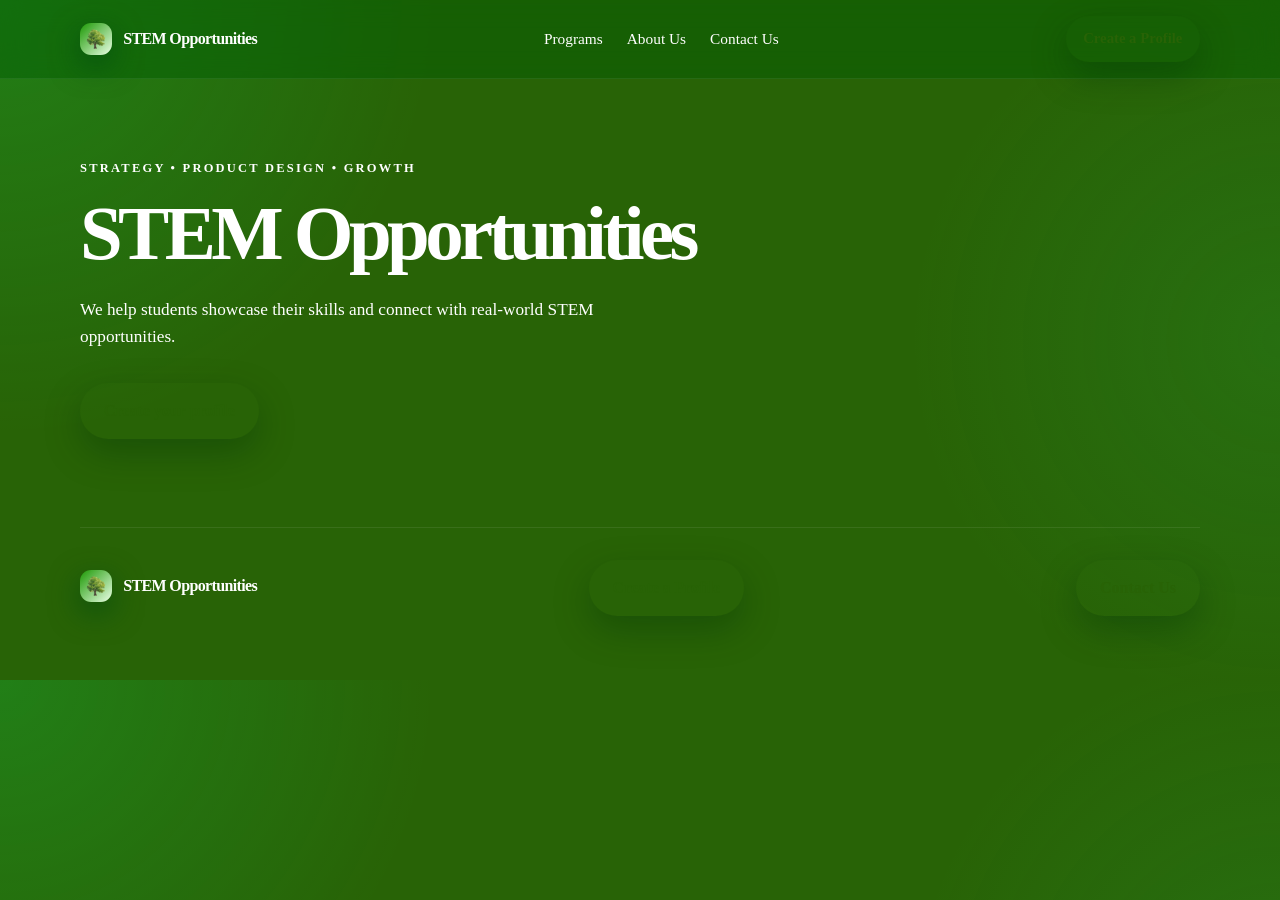
<file: index.html>
<!DOCTYPE html>
<html lang="en">
  <head>
    <meta charset="UTF-8" />
    <meta name="viewport" content="width=device-width, initial-scale=1.0" />
    <title>STEM Opportunities</title>
    <meta
      name="description"
      content="STEM Opportunities highlights the best STEM programs and internships for underrepresented students."
    />
    <link rel="preconnect" href="https://fonts.googleapis.com" />
    <link rel="preconnect" href="https://fonts.gstatic.com" crossorigin />
    <link
      href="https://fonts.googleapis.com/css2?family=Inter:wght@400;500;600;700;800;900&display=swap"
      rel="stylesheet"
    />
    <link rel="stylesheet" href="styles.css" />
  </head>
  <body>
<script src='header.js'> </script>

    <main>
      <section class="hero">
        <div class="container hero-inner">
          <div class="hero-copy">
            <p class="eyebrow">Strategy • product design • growth</p>
            <h1> STEM Opportunities</h1>
            <p class="lead">
              We help students showcase their skills and connect with real-world STEM opportunities.
            </p>
            <div class="hero-actions">
              <a class="button" href="create-profile.html">Create your profile</a>
            </div>
          </div>
        </div>
        </section>
        </main>

<script src='footer.js'></script>

    <script src="script.js"></script>
  </body>
</html>
</file>
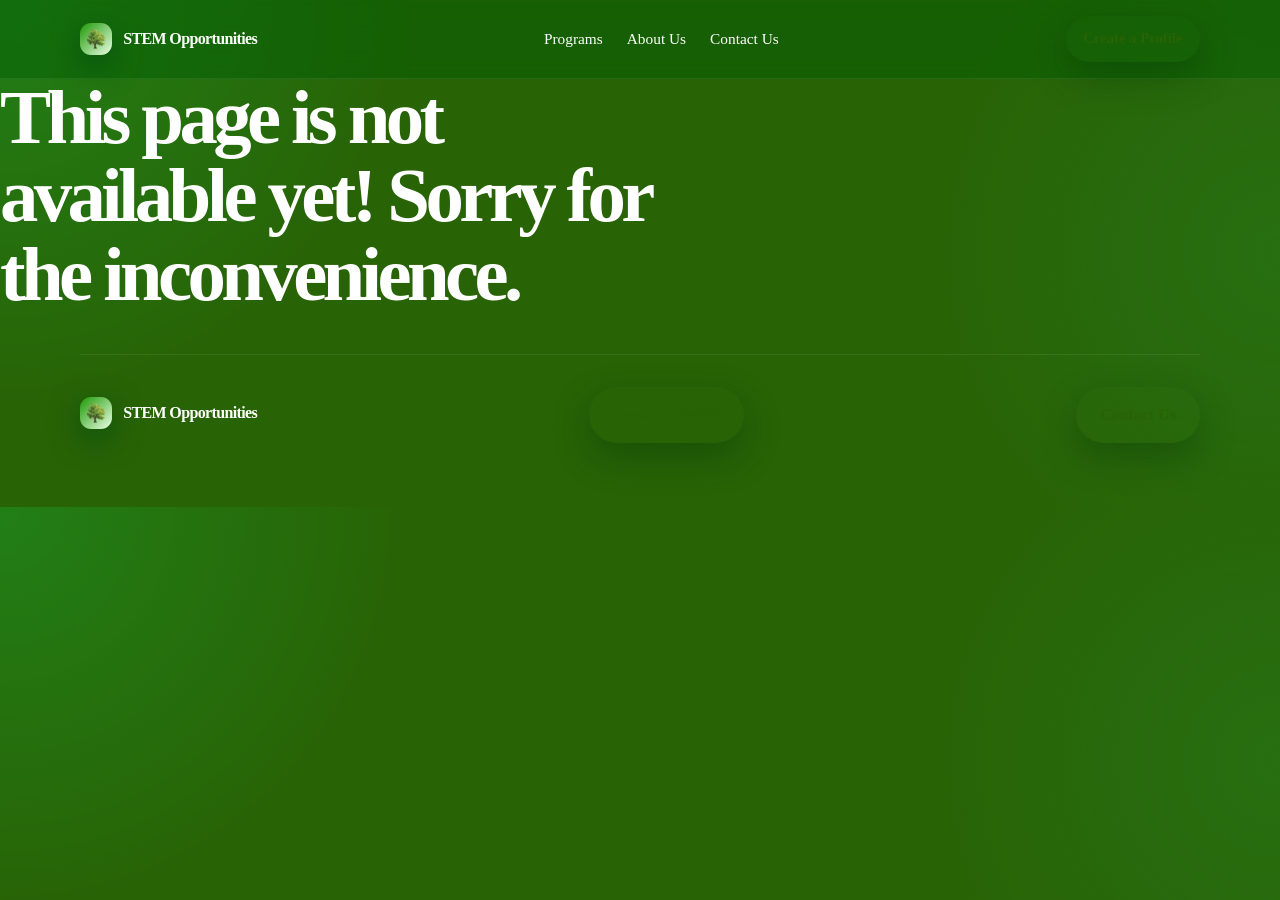
<file: create-profile.html>
<!DOCTYPE html>
<html lang="en">

<head>
    <link rel="preconnect" href="https://fonts.googleapis.com" />
    <link rel="preconnect" href="https://fonts.gstatic.com" crossorigin />
    <link
      href="https://fonts.googleapis.com/css2?family=Inter:wght@400;500;600;700;800;900&display=swap"
      rel="stylesheet"
    />
    <link rel="stylesheet" href="styles.css" />
  </head>


  <body>
<script src='header.js'> </script>
    <h1>
      <span> This page is not available yet! Sorry for the inconvenience. </span>
    </h1>

    <script src='footer.js'></script>

    </body>
      <script src="script.js"></script>
    </html>
</file>
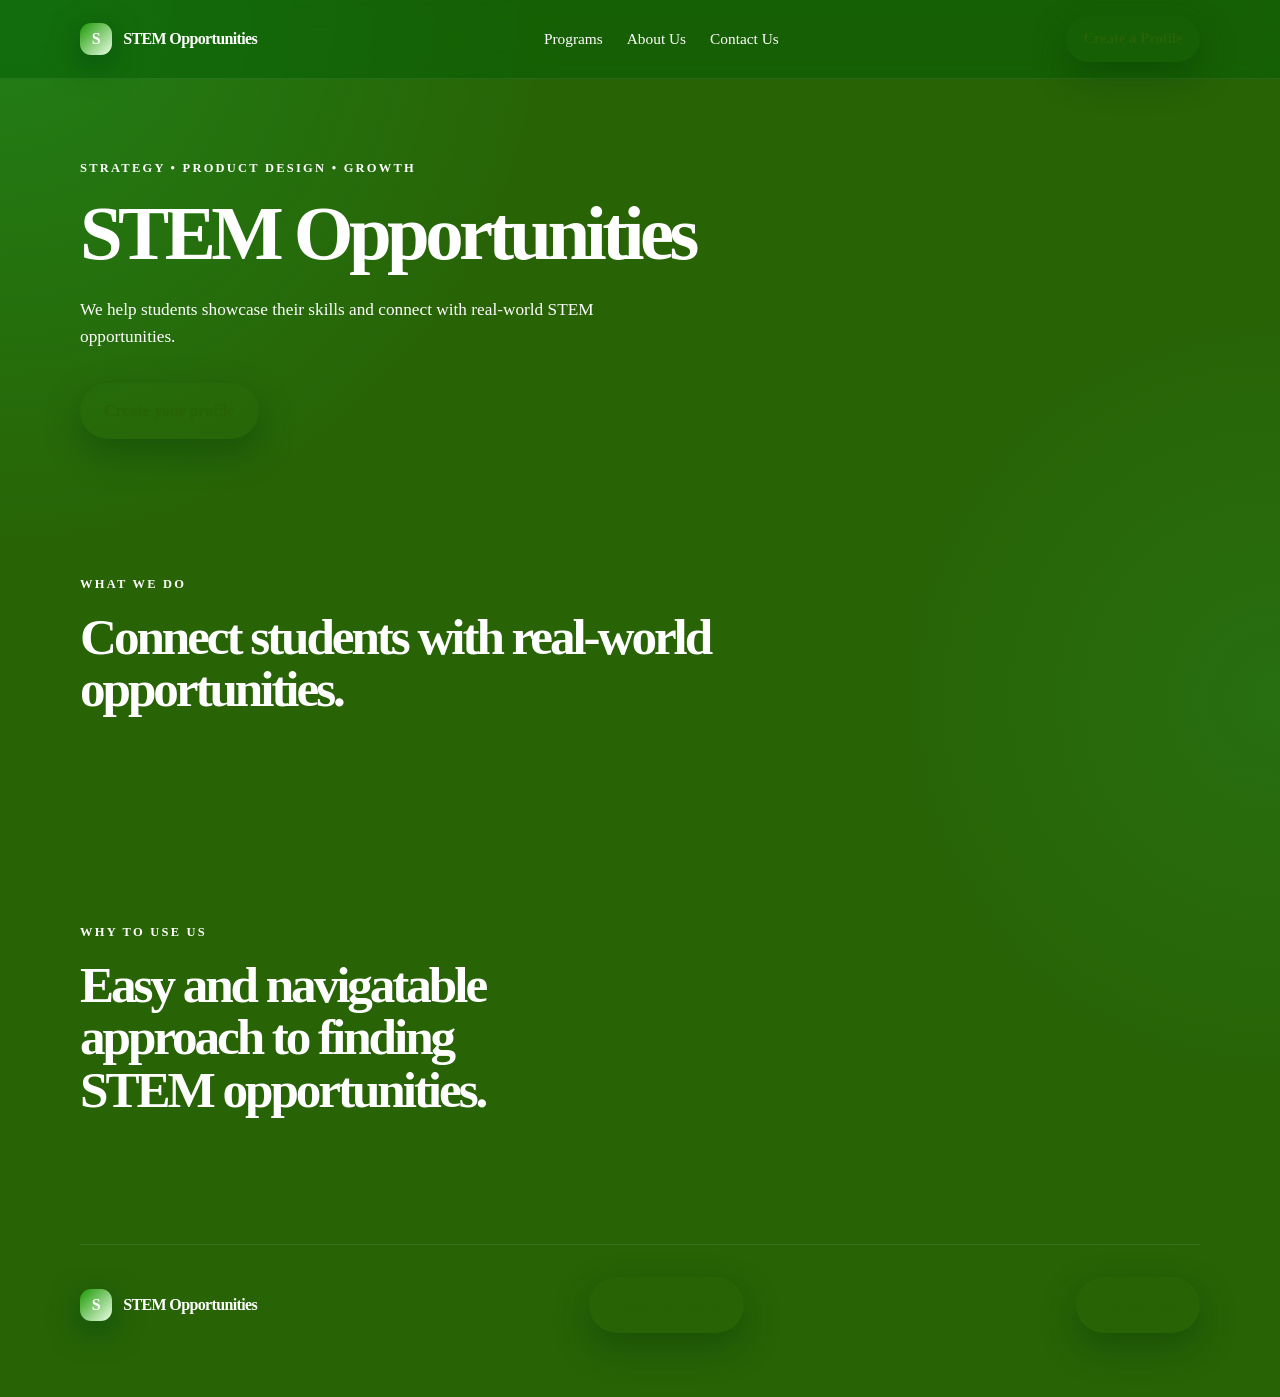
<file: homepage.html>
<!DOCTYPE html>
<html lang="en">
  <head>
    <meta charset="UTF-8" />
    <meta name="viewport" content="width=device-width, initial-scale=1.0" />
    <title>STEM Opportunities</title>
    <meta
      name="description"
      content="STEM Opportunities highlights the best STEM programs and internships for underrepresented students."
    />
    <link rel="preconnect" href="https://fonts.googleapis.com" />
    <link rel="preconnect" href="https://fonts.gstatic.com" crossorigin />
    <link
      href="https://fonts.googleapis.com/css2?family=Inter:wght@400;500;600;700;800;900&display=swap"
      rel="stylesheet"
    />
    <link rel="stylesheet" href="styles.css" />
  </head>
  <body>
    <header class="site-header">
      <nav class="nav container">
        <div class="brand">
          <a href="homepage.html">
            <span class="brand-mark">S</span> </a>
          <a href="homepage.html">
            <span> STEM Opportunities</span>
          </a>
        </div>
        <div class="nav-links">
          <a href="programs.html">Programs</a>
          <a href="about_us.html">About Us</a>
          <a href="contact.html">Contact Us</a>
        </div>
        <a class="button button-small" href="create-profile.html">Create a Profile</a>
      </nav>
    </header>


    <main>
      <section class="hero">
        <div class="container hero-inner">
          <div class="hero-copy">
            <p class="eyebrow">Strategy • product design • growth</p>
            <h1> STEM Opportunities</h1>
            <p class="lead">
              We help students showcase their skills and connect with real-world STEM opportunities.
            </p>
            <div class="hero-actions">
              <a class="button" href="create-profile.html">Create your profile</a>
            </div>
          </div>
        </div>
        </section>
        </main>

      <section id="programs" class="section">
        <div class="container">
          <div class="section-heading">
            <p class="eyebrow">What we do</p>
            <h2>Connect students with real-world opportunities.</h2>
          </div>
          </div>
        </div>
      </section>


      <section id="about_us" class="section">
        <div class="container about-grid">
          <div>
            <p class="eyebrow">Why to use us</p>
            <h2>Easy and navigatable approach to finding STEM opportunities.</h2>
            </div>
        </div>
      </section>
    </main>

    <footer id="contact" class="site-footer">
      <div class="container footer-inner">
        <div>
          <div class="brand footer-brand">
            <span class="brand-mark">S</span>
            <span>STEM Opportunities</span>
          </div>
        </div>
           <a class="button" href="create-profile.html">Create a Profile</a>
        <a class="button" href="contact.html">Contact Us</a>
      </div>
    </footer>

    <script src="script.js"></script>
  </body>
</html>
</file>
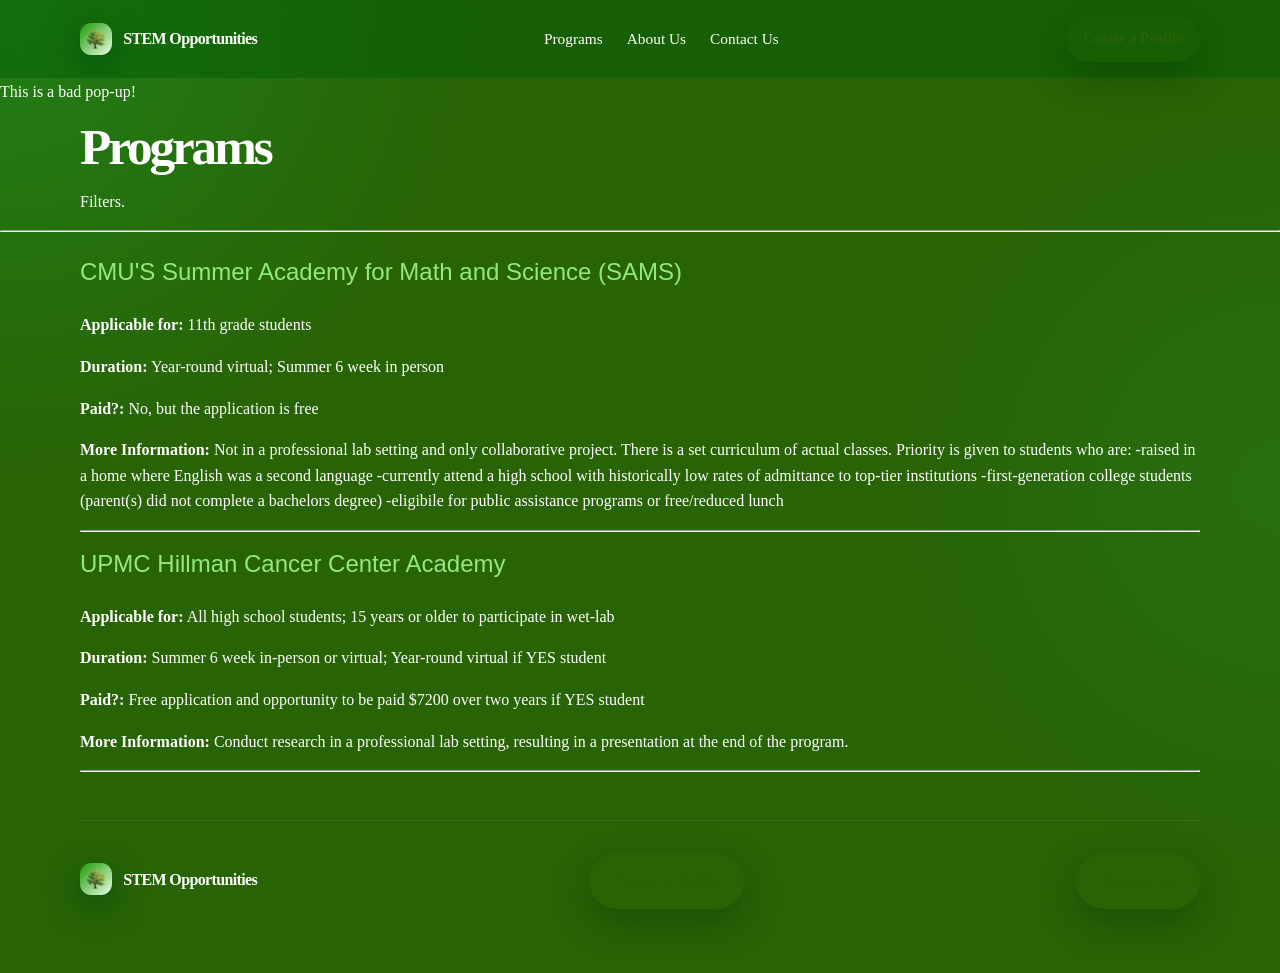
<file: programs.html>
<!DOCTYPE html>
<html lang="en">
<head>
    <link rel="preconnect" href="https://fonts.googleapis.com" />
    <link rel="preconnect" href="https://fonts.gstatic.com" crossorigin />
    <link
      href="https://fonts.googleapis.com/css2?family=Inter:wght@400;500;600;700;800;900&display=swap"
      rel="stylesheet"
    />
    <link rel="stylesheet" href="styles.css" />
   
  
  </head>
  <body>

<script src='header.js'> </script>


<//create a pop-up. help plssss//>
  <div class="popup">
    <span class="popuptext">This is a bad pop-up!</span>
  </div>

  <section id="programs" class="programs">
      <div class="container programs inner">
        <div class="programs one">
        <p>   
      </p>
          <h2>Programs</h2>
          <p>
            Filters.
          </p>
        </div>
      </div>
  </section>

  <hr/>

  <section id="r programs" class="programs">
      <div class="container programs inner">
        <div class="programs two">
        <p>   
      </p>
      <proghead> CMU'S Summer Academy for Math and Science (SAMS)</proghead>
   <p> <b> Applicable for:</b> 11th grade students</p>
   <p> <b> Duration:</b> Year-round virtual; Summer 6 week in person </p>
   <p> <b> Paid?:</b> No, but the application is free </p>
   <p> <b> More Information:</b> Not in a professional lab setting and only collaborative project. There is a set curriculum of actual classes. Priority is given to students who are: 
    -raised in a home where English was a second language
    -currently attend a high school with historically low rates of admittance to top-tier institutions
    -first-generation college students (parent(s) did not complete a bachelors degree)
    -eligibile for public assistance programs or free/reduced lunch </p>      
    <hr/>

<proghead> UPMC Hillman Cancer Center Academy</proghead>

<p> <b> Applicable for:</b> All high school students; 15 years or older to participate in wet-lab</p>
<p> <b> Duration:</b> Summer 6 week in-person or virtual; Year-round virtual if YES student </p>
<p> <b> Paid?:</b> Free application and opportunity to be paid $7200 over two years if YES student </p>
<p> <b> More Information:</b>
Conduct research in a professional lab setting, resulting in a presentation at the end of the program.</p>
            <hr/>

        </div>
      </div>
      </section>
<script src='footer.js'></script>
    <script src="script.js"></script>
<script src="programs.json"></script>

    </body>
    </html>
</file>
<file: styles.css>
:root {
  --bg: #286306;
  --bg-soft: #1e6e07;
  --panel: rgba(41, 159, 23, 0.8);
  --panel-strong: #087737;
  --card: #f4fffb;
  --text: #ffffff;
  --muted: #083301;
  --primary: #1c9904;
  --primary-2: #25d755;
  --chud: #93ea7b;

  --accent: #ebffe6;
  --shadow: 0 28px 70px rgba(1, 48, 8, 0.35);
}

* {
  box-sizing: border-box;
}

html {
  scroll-behavior: smooth;
}

body {
  margin: 0;
  font-family: "Georgia", serif;
  background:
    radial-gradient(circle at top left, rgba(4, 255, 100, 0.18), transparent 30%),
    radial-gradient(circle at right center, rgba(34, 197, 94, 0.12), transparent 28%),
    var(--bg);
  color: var(--text);
  line-height: 1.6;
}


proghead {
  margin: 0.5;
  font-family: "Arial", sans-serif;
  font-size: clamp(1.5rem, 3vw, 1.25rem);
  max-width: 670px;
  color: var(--chud);
  line-height: 2;
}



img {
  max-width: 100%;
  display: block;
}

a {
  color: inherit;
  text-decoration: none;
}

.container {
  width: min(1120px, calc(100% - 2rem));
  margin: 0 auto;
}

.site-header {
  position: sticky;
  top: 0;
  z-index: 10;
  backdrop-filter: blur(14px);
  background: rgba(1, 91, 4, 0.45);
  border-bottom: 1px solid rgba(255, 255, 255, 0.07);
}

.nav {
  display: flex;
  align-items: center;
  justify-content: space-between;
  padding: 1rem 0;
}

.brand {
  display: inline-flex;
  align-items: center;
  gap: 0.7rem;
  font-weight: 700;
  letter-spacing: -0.04em;
}

.brand-mark {
  display: grid;
  place-items: center;
  width: 2rem;
  height: 2rem;
  border-radius: 0.7rem;
  background: linear-gradient(135deg, var(--primary), var(--accent));
  color: white;
  box-shadow: 0 10px 30px rgba(1, 75, 17, 0.773);
}

.nav-links {
  display: flex;
  align-items: center;
  gap: 1.5rem;
  color: var(--text);
  font-size: 0.96rem;
}

.nav-links a:hover,
.nav-links a:focus-visible {
  color: var(--muted);
}

.button {
  display: inline-flex;
  align-items: center;
  justify-content: center;
  padding: 0.95rem 1.5rem;
  background: linear-gradient(135deg, var(--card));
  color: #286306;
  border-radius: 999px;
  font-weight: 600;
  box-shadow: 0 14px 35px rgba(1, 48, 8, 0.35);
  transition: transform 0.2s ease, box-shadow 0.2s ease;
}

.button:hover,
.button:focus-visible {
  transform: translateY(-1px);
  box-shadow: 0 18px 45px rgba(1, 48, 8, 0.35);
}

.button-small {
  padding: 0.7rem 1.1rem;
  font-size: 0.92rem;
}

.button-secondary {
  background: transparent;
  box-shadow: inset 0 0 0 1px rgba(1, 48, 8, 0.35);
}

.hero {
  padding: 5rem 0 3rem;
}

.hero-inner {
  display: grid;
  grid-template-columns: 1.2fr 0.8fr;
  gap: 2.5rem;
  align-items: center;
}

.eyebrow {
  margin: 0 0 1rem;
  font-size: 0.78rem;
  letter-spacing: 0.18em;
  text-transform: uppercase;
  color: var(--text);
  font-weight: 700;
}

h1,
h2,
h3 {
  margin: 0;
  letter-spacing: -0.06em;
  line-height: 1.02;
}

h1 {
  font-size: clamp(3rem, 6vw, 5.25rem);
  max-width: 650px;
}

h2 {
  font-size: clamp(2.2rem, 4vw, 3.5rem);
  max-width: 640px;
}

.lead {
  margin: 1.4rem 0 0;
  max-width: 600px;
  color: var(--text);
  font-size: 1.08rem;
}

.hero-actions {
  display: flex;
  flex-wrap: wrap;
  gap: 1rem;
  margin-top: 2rem;
}

.stats {
  list-style: none;
  display: flex;
  flex-wrap: wrap;
  gap: 2rem;
  padding: 0;
  margin: 2.4rem 0 0;
}

.stats li {
  display: flex;
  flex-direction: column;
  gap: 0.2rem;
}

.stats strong {
  font-size: clamp(1.3rem, 2vw, 2rem);
}

.stats span {
  color: var(--panel);
}

.hero-visual {
  display: flex;
  justify-content: center;
}

.dashboard-card {
  position: relative;
  width: min(470px, 100%);
  padding: 1.2rem;
  border-radius: 28px;
  background: linear-gradient(180deg, rgba(255,255,255,0.12), rgba(255,255,255,0.03));
  border: 1px solid rgba(255, 255, 255, 0.08);
  box-shadow: var(--shadow);
}

.dashboard-topbar {
  display: flex;
  gap: 0.55rem;
  margin-bottom: 1.2rem;
}

.dashboard-topbar span {
  display: block;
  width: 0.78rem;
  height: 0.78rem;
  border-radius: 50%;
  background: rgba(255, 255, 255, 0.3);
}

.chart {
  display: grid;
  grid-template-columns: repeat(5, minmax(0, 1fr));
  grid-template-rows: repeat(10, minmax(0, 1fr));
  gap: 0.85rem;
  height: 180px;
  padding: 1rem 0.75rem 0.5rem;
  border-radius: 20px;
  background: rgba(8, 13, 23, 0.5);
  box-sizing: border-box;
}

.dot {
  width: 16px;
  height: 16px;
  align-self: center;
  justify-self: center;
  border-radius: 50%;
  background: rgba(255, 255, 255, 0.8);
}

.dot-1 { grid-row: 7; }
.dot-2 { grid-row: 5; }
.dot-3 { grid-row: 3; }
.dot-4 { grid-row: 4; }
.dot-5 { grid-row: 2; }

.mini-grid {
  display: grid;
  grid-template-columns: repeat(2, minmax(0, 1fr));
  gap: 0.9rem;
  margin-top: 1.2rem;
}

.mini-card {
  padding: 1rem;
  border-radius: 18px;
  background: rgba(255, 255, 255, 0.05);
  border: 1px solid rgba(255, 255, 255, 0.08);
}

.mini-card small {
  display: block;
  color: var(--muted);
  margin-bottom: 0.3rem;
}

.mini-card strong {
  font-size: 1.5rem;
}

.mini-card.highlight {
  background: linear-gradient(135deg, rgba(2, 101, 12, 0.25), rgba(125, 211, 252, 0.18));
}

.logo-strip {
  padding: 1.4rem 0 0.4rem;
}

.logo-strip p {
  margin: 0 0 1rem;
  text-align: center;
  color: var(--text);
  font-size: 0.75rem;
  letter-spacing: 0.12em;
  text-transform: uppercase;
}

.logo-row {
  display: grid;
  grid-template-columns: repeat(5, minmax(0, 1fr));
  gap: 1rem;
  padding: 1.25rem 0;
  text-align: center;
  color: rgba(234, 240, 255, 0.66);
  font-size: 1.2rem;
  font-weight: 700;
  letter-spacing: -0.05em;
}

.section {
  padding: 5.5rem 0;
}

.alt {
  background: rgba(255, 255, 255, 0.02);
  border-top: 1px solid rgba(255, 255, 255, 0.04);
  border-bottom: 1px solid rgba(255, 255, 255, 0.04);
}

.section-heading {
  margin-bottom: 2rem;
}

.cards {
  display: grid;
  grid-template-columns: repeat(3, minmax(0, 1fr));
  gap: 1.4rem;
}

.card {
  padding: 2rem;
  border-radius: 24px;
  background: rgba(255, 255, 255, 0.03);
  border: 1px solid rgba(255, 255, 255, 0.07);
}

.icon {
  display: inline-grid;
  place-items: center;
  width: 2.8rem;
  height: 2.8rem;
  border-radius: 0.8rem;
  background: linear-gradient(135deg, rgba(2, 166, 54, 0.2), rgba(125, 211, 252, 0.2));
  color: var(--text);
  font-weight: 700;
}

.card h3 {
  margin-top: 1rem;
  font-size: 1.6rem;
}

.card p {
  margin-top: 0.8rem;
  color: var(--muted);
}

.showcase {
  display: grid;
  gap: 2rem;
}

.project {
  display: grid;
  grid-template-columns: 0.9fr 1.1fr;
  gap: 2rem;
  align-items: center;
  padding: 1.5rem;
  border-radius: 28px;
  background: rgba(255, 255, 255, 0.025);
  border: 1px solid rgba(255, 255, 255, 0.06);
}

.project.reverse {
  grid-template-columns: 1.1fr 0.9fr;
}

.project.reverse .project-copy {
  order: 2;
}

.project.reverse .project-visual {
  order: 1;
}

.project-copy {
  padding: 0.8rem;
}

.project-tag {
  margin: 0 0 0.8rem;
  color: var(--text);
  text-transform: uppercase;
  letter-spacing: 0.1em;
  font-size: 0.76rem;
  font-weight: 700;
}

.project-copy h3 {
  font-size: clamp(1.9rem, 3vw, 2.5rem);
}

.project-copy p {
  color: var(--muted);
  margin-top: 0.8rem;
}

.project-visual {
  min-height: 290px;
  border-radius: 20px;
  position: relative;
  overflow: hidden;
  border: 1px solid rgba(255, 255, 255, 0.08);
  box-shadow: var(--shadow);
}

.project-one {
  background:
    linear-gradient(135deg, rgba(125, 211, 252, 0.2), rgba(139, 92, 246, 0.24)),
    linear-gradient(135deg, rgba(9,14,25,0.9), rgba(17,27,46,0.9));
}

.project-one::before,
.project-two::before {
  content: "";
  position: absolute;
  inset: 12% 12% auto 12%;
  height: 62%;
  border-radius: 18px;
  background: rgba(255, 255, 255, 0.08);
  border: 1px solid rgba(255,255,255,0.08);
}

.project-one::after,
.project-two::after {
  content: "";
  position: absolute;
  left: 16%;
  right: 16%;
  bottom: 12%;
  height: 18%;
  border-radius: 16px;
  background: linear-gradient(90deg, rgba(125, 211, 252, 0.8), rgba(139, 92, 246, 0.9));
  box-shadow: 0 18px 40px rgba(1, 48, 8, 0.35);
}

.project-two {
  background:
    linear-gradient(135deg, rgba(34, 197, 94, 0.2), rgba(125, 211, 252, 0.12)),
    linear-gradient(135deg, rgba(9,14,25,0.9), rgba(17,27,46,0.9));
}

.about-grid {
  display: grid;
  grid-template-columns: 0.9fr 1.1fr;
  gap: 2rem;
  align-items: start;
}

.about-copy {
  color: var(--text);
  font-size: 1.08rem;
}

.site-footer {
  padding: 2.5rem 0 4rem;
}

.footer-inner {
  display: flex;
  align-items: center;
  justify-content: space-between;
  gap: 2rem;
  padding-top: 2rem;
  border-top: 1px solid rgba(255, 255, 255, 0.08);
}

.footer-inner p {
  margin: 0.9rem 0 0;
  color: var(--text);
}

@media (max-width: 860px) {
  .nav {
    flex-wrap: wrap;
    justify-content: center;
    gap: 1rem;
  }

  .nav-links {
    order: 3;
    width: 100%;
    justify-content: center;
  }

  .hero-inner,
  .project,
  .project.reverse,
  .about-grid {
    grid-template-columns: 1fr;
  }

  .cards {
    grid-template-columns: 1fr;
  }

  .project.reverse .project-copy,
  .project.reverse .project-visual {
    order: initial;
  }

  .logo-row {
    grid-template-columns: repeat(2, minmax(0, 1fr));
  }

  .footer-inner {
    flex-direction: column;
    align-items: flex-start;
  }
}

@media (max-width: 560px) {
  .nav-links {
    gap: 0.9rem;
    font-size: 0.82rem;
    flex-wrap: wrap;
  }

  .button,
  .button-small {
    width: 100%;
  }

  .hero {
    padding-top: 4rem;
  }

  .stats {
    gap: 1rem 1.5rem;
  }
}
</file>
